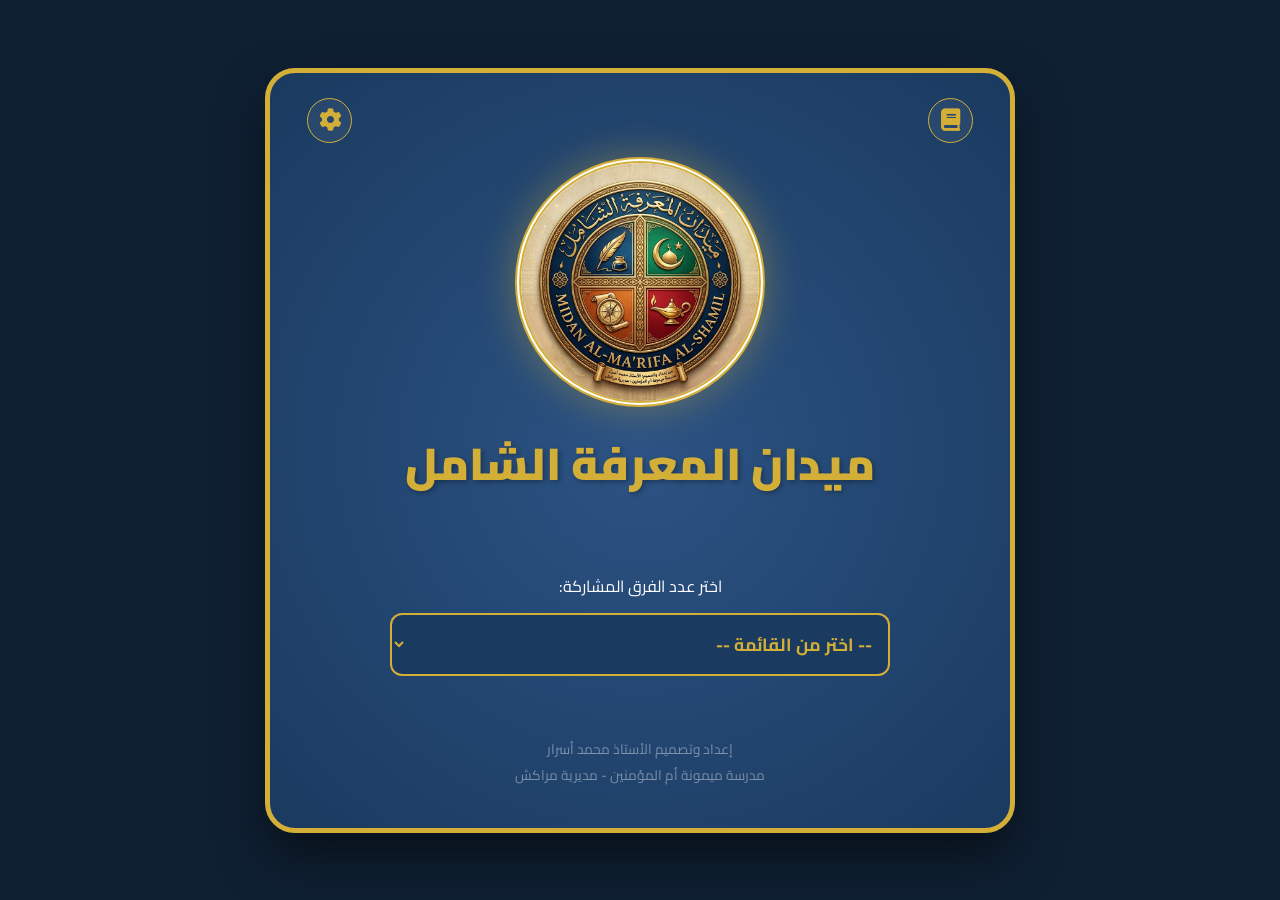
<file: index.html>
<!DOCTYPE html>
<html lang="ar" dir="rtl">
<head>
    <meta charset="UTF-8">
    <meta name="viewport" content="width=device-width, initial-scale=1.0">
    <title>ميدان المعرفة الشامل</title>
    <!-- استدعاء الخطوط والأيقونات -->
    <link href="https://fonts.googleapis.com/css2?family=Cairo:wght@400;700;900&display=swap" rel="stylesheet">
    <link rel="stylesheet" href="https://cdnjs.cloudflare.com/ajax/libs/font-awesome/6.0.0/css/all.min.css">
    <!-- استدعاء ملف CSS -->
    <link rel="stylesheet" href="style.css">
</head>
<body>

<div class="app-container">
    <div class="top-nav">
        <div class="nav-icon" title="الدليل"><i class="fas fa-book"></i></div>
        <div class="nav-icon" title="لوحة التحكم"><i class="fas fa-cog"></i></div>
    </div>

    <div class="center-logo-area">
        <div class="logo-frame">
            <img src="logocup.png" alt="لوغو المسابقة">
        </div>
        <h1>ميدان المعرفة الشامل</h1>
    </div>

    <div class="interaction-box">
        <p class="instruction-text">اختر عدد الفرق المشاركة:</p>
        
        <select class="select-style" onchange="setupTeams(this.value)">
            <option value="" disabled selected>-- اختر من القائمة --</option>
            <option value="2">فريقان (2)</option>
            <option value="3">ثلاثة فرق (3)</option>
            <option value="4">أربعة فرق (4)</option>
            <option value="5">خمسة فرق (5)</option>
            <option value="6">ستة فرق (6)</option>
        </select>

        <div id="teams-display"></div>
        <!-- زر الدخول يقوم الآن باستدعاء دالة الحفظ والانتقال -->
<button id="goBtn" class="start-action" onclick="saveAndContinue()">
    دخول التحدي <i class="fas fa-rocket"></i>
</button>

    </div>

    <div class="master-signature">
        إعداد وتصميم الأستاذ محمد أسرار <br>
        مدرسة ميمونة أم المؤمنين - مديرية مراكش
    </div>
</div>

<!-- استدعاء ملف Javascript -->
<script src="script.js"></script>
</body>
</html>
</file>
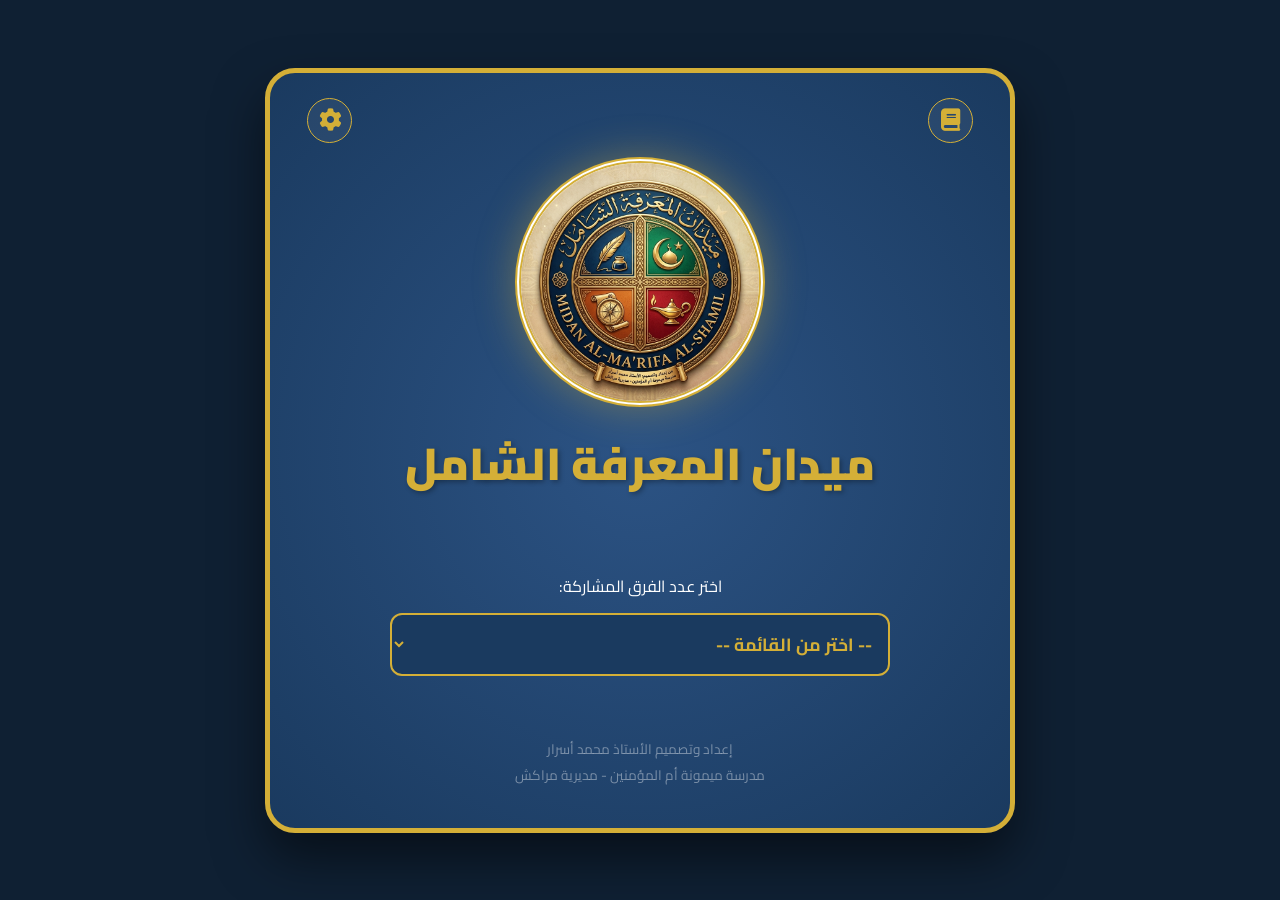
<file: index2.html>
<!DOCTYPE html>
<html lang="ar" dir="rtl">
<head>
    <meta charset="UTF-8">
    <meta name="viewport" content="width=device-width, initial-scale=1.0">
    <title>ميدان المعرفة الشامل</title>
    <link href="https://fonts.googleapis.com/css2?family=Cairo:wght@400;700;900&display=swap" rel="stylesheet">
    <link rel="stylesheet" href="https://cdnjs.cloudflare.com/ajax/libs/font-awesome/6.0.0/css/all.min.css">
    
    <style>
        :root {
            --primary-color: #1a3a5f;
            --accent-color: #d4af37;
            --bg-gradient: radial-gradient(circle, #2c5384 0%, #1a3a5f 100%);
            --white: #ffffff;
            --text-faded: rgba(255, 255, 255, 0.4);
        }

        * { box-sizing: border-box; margin: 0; padding: 0; }

        body {
            font-family: 'Cairo', sans-serif;
            background-color: #0f2033;
            display: flex;
            justify-content: center;
            align-items: center;
            min-height: 100vh;
            padding: 10px;
        }

        .app-container {
            background: var(--bg-gradient);
            width: 100%;
            max-width: 750px;
            min-height: 85vh;
            border-radius: 30px;
            position: relative;
            display: flex;
            flex-direction: column;
            align-items: center;
            justify-content: space-between;
            padding: 40px 20px;
            box-shadow: 0 25px 50px rgba(0,0,0,0.5);
            border: 5px solid var(--accent-color);
        }

        .top-nav {
            position: absolute;
            top: 25px;
            width: 90%;
            display: flex;
            justify-content: space-between;
            z-index: 10;
        }

        .nav-icon {
            color: var(--accent-color);
            font-size: 1.4rem;
            cursor: pointer;
            background: rgba(255, 255, 255, 0.05);
            width: 45px;
            height: 45px;
            display: flex;
            justify-content: center;
            align-items: center;
            border-radius: 50%;
            border: 1px solid var(--accent-color);
            transition: 0.3s;
        }

        .center-logo-area {
            flex: 1;
            display: flex;
            flex-direction: column;
            justify-content: center;
            align-items: center;
            margin-bottom: 20px;
            width: 100%;
        }

        /* تعديل الإطار ليكون مناسباً للوغو الدائري */
        .logo-frame {
            width: clamp(180px, 35vw, 250px); /* تكبير الحجم قليلاً */
            height: clamp(180px, 35vw, 250px);
            border-radius: 50%;
            border: 6px double var(--accent-color);
            display: flex;
            justify-content: center;
            align-items: center;
            background: #fff; /* خلفية بيضاء لتظهر تفاصيل اللوغو بوضوح */
            box-shadow: 0 0 40px rgba(212, 175, 55, 0.4);
            margin-bottom: 15px;
            overflow: hidden;
            position: relative;
        }

        .logo-frame img {
            width: 100%; /* جعل الصورة تملأ الإطار بالكامل */
            height: 100%;
            object-fit: cover; /* لضمان ملء الدائرة بالكامل دون تشويه */
        }

        h1 {
            color: var(--accent-color);
            font-weight: 900;
            font-size: clamp(1.8rem, 6vw, 2.8rem);
            text-align: center;
            text-shadow: 2px 2px 5px rgba(0,0,0,0.3);
        }

        .interaction-box {
            width: 100%;
            max-width: 500px;
            text-align: center;
        }

        .select-style {
            width: 100%;
            padding: 12px;
            border-radius: 12px;
            border: 2px solid var(--accent-color);
            background: var(--primary-color);
            color: var(--accent-color);
            font-family: 'Cairo';
            font-weight: bold;
            font-size: 1.1rem;
            cursor: pointer;
            outline: none;
            margin-bottom: 20px;
        }

        #teams-display {
            display: grid;
            grid-template-columns: repeat(auto-fit, minmax(130px, 1fr));
            gap: 10px;
            margin-top: 10px;
        }

        .team-input {
            padding: 12px;
            border-radius: 8px;
            border: none;
            text-align: center;
            font-family: 'Cairo';
            font-weight: bold;
            background: white;
            box-shadow: inset 0 2px 4px rgba(0,0,0,0.1);
        }

        .start-action {
            margin-top: 25px;
            padding: 15px 50px;
            border-radius: 40px;
            border: none;
            background: #27ae60;
            color: white;
            font-weight: bold;
            font-size: 1.2rem;
            cursor: pointer;
            display: none;
            box-shadow: 0 4px 15px rgba(39, 174, 96, 0.3);
        }

        .master-signature {
            margin-top: 30px;
            font-size: 0.85rem;
            color: var(--text-faded);
            text-align: center;
        }
    </style>
</head>
<body>

<div class="app-container">
    <div class="top-nav">
        <div class="nav-icon" title="الدليل"><i class="fas fa-book"></i></div>
        <div class="nav-icon" title="لوحة التحكم"><i class="fas fa-cog"></i></div>
    </div>

    <div class="center-logo-area">
        <div class="logo-frame">
            <!-- تم ضبط الصورة لتملأ الإطار تماماً -->
            <img src="logocup.png" alt="لوغو المسابقة">
        </div>
        <h1>ميدان المعرفة الشامل</h1>
    </div>

    <div class="interaction-box">
        <p style="color: white; margin-bottom: 12px;">اختر عدد الفرق المشاركة:</p>
        
        <select class="select-style" onchange="setup(this.value)">
            <option value="" disabled selected>-- اختر من القائمة --</option>
            <option value="2">فريقان (2)</option>
            <option value="3">ثلاثة فرق (3)</option>
            <option value="4">أربعة فرق (4)</option>
            <option value="5">خمسة فرق (5)</option>
            <option value="6">ستة فرق (6)</option>
        </select>

        <div id="teams-display"></div>
        <button id="goBtn" class="start-action">دخول التحدي <i class="fas fa-rocket"></i></button>
    </div>

    <div class="master-signature">
        إعداد وتصميم الأستاذ محمد أسرار <br>
        مدرسة ميمونة أم المؤمنين - مديرية مراكش
    </div>
</div>

<script>
    function setup(val) {
        const n = parseInt(val);
        const box = document.getElementById('teams-display');
        const btn = document.getElementById('goBtn');
        
        box.innerHTML = '';
        for(let i=1; i<=n; i++) {
            box.innerHTML += `<input type="text" placeholder="اسم الفريق ${i}" class="team-input">`;
        }
        
        btn.style.display = 'inline-block';
    }
</script>

</body>
</html>
</file>
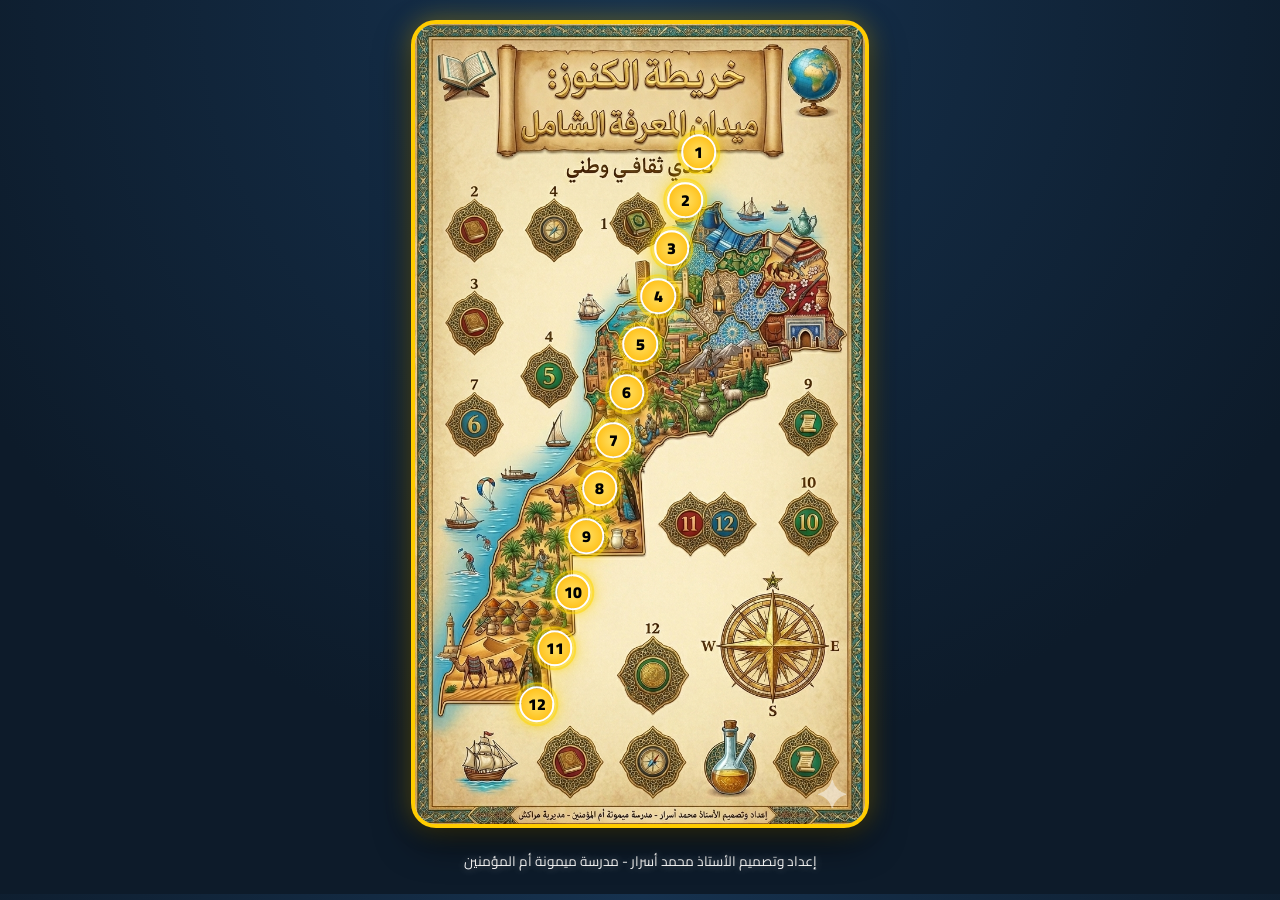
<file: map_challenge.html>
<!DOCTYPE html>
<html lang="ar" dir="rtl">
<head>
<meta charset="UTF-8">
<meta name="viewport" content="width=device-width, initial-scale=1.0">
<title>خريطة الكنوز - ميدان المعرفة الشامل</title>

<link href="https://fonts.googleapis.com/css2?family=Cairo:wght@700;900&display=swap" rel="stylesheet">

<style>
:root{
    --accent-color:#ffcc00;
}

body{
    background:
        radial-gradient(circle at top,#16324f,#0d1b2a 70%);
    font-family:'Cairo',sans-serif;
    margin:0;
    padding:0;
    overflow-x:hidden;
}

/* الحاوية */
.map-container{
    position:relative;
    width:95%;
    max-width:450px;
    aspect-ratio:9/16;
    margin:20px auto;
    border:4px solid var(--accent-color);
    border-radius:25px;
    background:#fdf5e6;
    overflow:hidden;

    box-shadow:
        0 15px 35px rgba(0,0,0,0.6),
        0 0 25px rgba(255,204,0,0.4);
}

/* الخريطة */
.morocco-map{
    width:100%;
    height:100%;
    object-fit:cover;
    display:block;
}

/* النقاط */
.map-point{
    position:absolute;
    width:7%;
    aspect-ratio:1/1;

    background:radial-gradient(circle,#ffe066,#ffb700);

    color:#000;
    border-radius:50%;

    display:flex;
    justify-content:center;
    align-items:center;

    font-weight:900;
    font-size:clamp(10px,3vw,16px);

    border:2px solid #fff;

    cursor:pointer;
    z-index:10;

    transform:translate(-50%,-50%);
    transition:0.25s;

    box-shadow:
        0 0 10px gold,
        0 0 25px rgba(255,215,0,0.8);
}

/* تأثير النبض */
.map-point::before{
    content:"";
    position:absolute;
    inset:-6px;
    border-radius:50%;
    border:2px solid rgba(255,215,0,0.5);

    animation:pulse 2s infinite;
}

@keyframes pulse{
    0%{
        transform:scale(0.8);
        opacity:1;
    }

    100%{
        transform:scale(1.7);
        opacity:0;
    }
}

.map-point:hover{
    transform:translate(-50%,-50%) scale(1.2);
}

/* نقاط الساحل */
.p1  { top:16%; left:63%; }
.p2  { top:22%; left:60%; }
.p3  { top:28%; left:57%; }
.p4  { top:34%; left:54%; }
.p5  { top:40%; left:50%; }
.p6  { top:46%; left:47%; }
.p7  { top:52%; left:44%; }
.p8  { top:58%; left:41%; }
.p9  { top:64%; left:38%; }
.p10 { top:71%; left:35%; }
.p11 { top:78%; left:31%; }
.p12 { top:85%; left:27%; }

/* الشعاع الطائر */
.flyer-dot{
    position:absolute;

    width:6%;
    aspect-ratio:1/1;

    border-radius:50%;

    background:radial-gradient(circle,#fff,#ffd700);

    box-shadow:
        0 0 20px white,
        0 0 40px gold,
        0 0 60px orange;

    z-index:100;

    display:none;

    pointer-events:none;

    transform:translate(-50%,-50%);

    transition:
        top 0.8s cubic-bezier(.175,.885,.32,1.275),
        left 0.8s cubic-bezier(.175,.885,.32,1.275);
}

/* التوقيع */
.master-signature{
    text-align:center;
    color:white;
    font-size:0.85rem;
    margin-bottom:20px;
    text-shadow:0 0 8px rgba(255,255,255,0.4);
}
</style>
</head>

<body>

<div class="map-container">

    <!-- صورة الخريطة -->
    <img src="map.png" class="morocco-map">

    <!-- الشعاع -->
    <div id="flyer" class="flyer-dot"></div>

    <!-- النقاط -->
    <div class="map-point p1" onclick="showQuestion(1,this)">1</div>
    <div class="map-point p2" onclick="showQuestion(2,this)">2</div>
    <div class="map-point p3" onclick="showQuestion(3,this)">3</div>
    <div class="map-point p4" onclick="showQuestion(4,this)">4</div>
    <div class="map-point p5" onclick="showQuestion(5,this)">5</div>
    <div class="map-point p6" onclick="showQuestion(6,this)">6</div>
    <div class="map-point p7" onclick="showQuestion(7,this)">7</div>
    <div class="map-point p8" onclick="showQuestion(8,this)">8</div>
    <div class="map-point p9" onclick="showQuestion(9,this)">9</div>
    <div class="map-point p10" onclick="showQuestion(10,this)">10</div>
    <div class="map-point p11" onclick="showQuestion(11,this)">11</div>
    <div class="map-point p12" onclick="showQuestion(12,this)">12</div>

</div>

<div class="master-signature">
    إعداد وتصميم الأستاذ محمد أسرار - مدرسة ميمونة أم المؤمنين
</div>

<script>
let lastPoint = null;

function showQuestion(num, element){

    const flyer = document.getElementById('flyer');

    const style = window.getComputedStyle(element);

    const targetTop = style.top;
    const targetLeft = style.left;

    if(lastPoint){

        const lastStyle = window.getComputedStyle(lastPoint);

        flyer.style.display = 'block';

        flyer.style.top = lastStyle.top;
        flyer.style.left = lastStyle.left;

        setTimeout(()=>{

            flyer.style.top = targetTop;
            flyer.style.left = targetLeft;

        },50);

    }else{

        flyer.style.display = 'block';

        flyer.style.top = targetTop;
        flyer.style.left = targetLeft;
    }

    lastPoint = element;

    setTimeout(()=>{

        flyer.style.display = 'none';

        alert("فتح الكنز رقم " + num);

    },850);
}
</script>

</body>
</html>
</file>
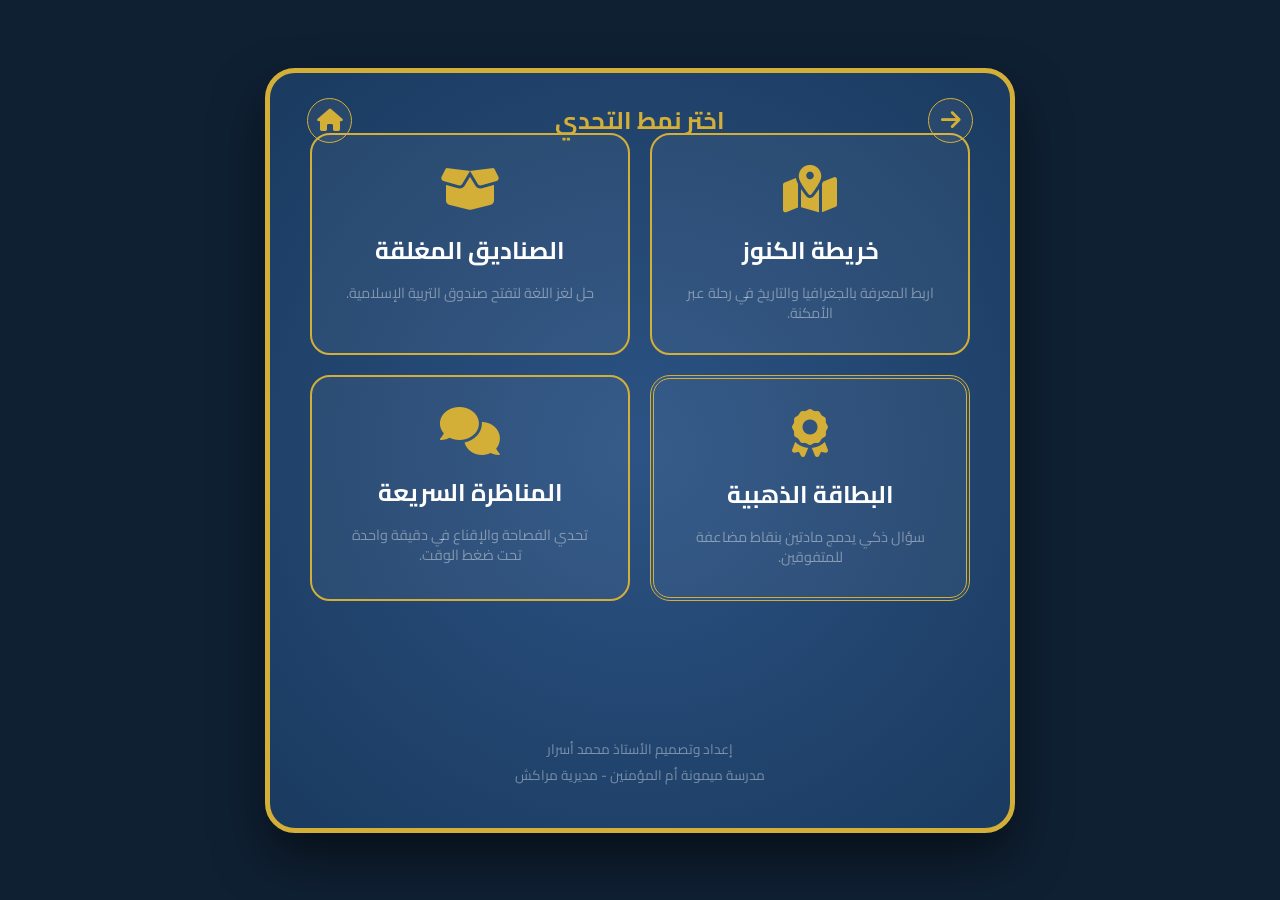
<file: modes.html>
<!DOCTYPE html>
<html lang="ar" dir="rtl">
<head>
    <meta charset="UTF-8">
    <meta name="viewport" content="width=device-width, initial-scale=1.0">
    <title>اختيار نمط التحدي - ميدان المعرفة</title>
    <link href="https://fonts.googleapis.com/css2?family=Cairo:wght@400;700;900&display=swap" rel="stylesheet">
    <link rel="stylesheet" href="https://cdnjs.cloudflare.com/ajax/libs/font-awesome/6.0.0/css/all.min.css">
    <link rel="stylesheet" href="style.css"> <!-- نستخدم نفس ملف التنسيق السابق -->
    <style>
        .modes-grid {
            display: grid;
            grid-template-columns: repeat(auto-fit, minmax(250px, 1fr));
            gap: 20px;
            width: 100%;
            max-width: 900px;
            padding: 20px;
        }

        .mode-card {
            background: rgba(255, 255, 255, 0.05);
            border: 2px solid var(--accent-color);
            border-radius: 20px;
            padding: 30px;
            text-align: center;
            cursor: pointer;
            transition: all 0.3s ease;
            position: relative;
            overflow: hidden;
        }

        .mode-card:hover {
            transform: translateY(-10px);
            background: rgba(212, 175, 55, 0.1);
            box-shadow: 0 10px 30px rgba(0,0,0,0.3);
        }

        .mode-card i {
            font-size: 3rem;
            color: var(--accent-color);
            margin-bottom: 15px;
        }

        .mode-card h3 {
            color: #fff;
            font-size: 1.5rem;
            margin-bottom: 10px;
        }

        .mode-card p {
            color: var(--text-faded);
            font-size: 0.9rem;
            line-height: 1.4;
        }

        /* لمسة جمالية للبطاقة الذهبية */
        .mode-card.special {
            border-style: double;
            border-width: 4px;
        }
    </style>
</head>
<body>

<div class="app-container">
    <div class="top-nav">
        <div class="nav-icon" onclick="history.back()"><i class="fas fa-arrow-right"></i></div>
        <h2 style="color: var(--accent-color);">اختر نمط التحدي</h2>
        <div class="nav-icon"><i class="fas fa-home"></i></div>
    </div>

    <div class="modes-grid">
        <!-- نمط خريطة الكنوز -->
        <!-- بطاقة خريطة الكنوز مع رابط التشغيل -->
<div class="mode-card" onclick="location.href='map_challenge.html'">
    <div class="mode-icon"><i class="fas fa-map-marked-alt"></i></div>
    <h3>خريطة الكنوز</h3>
            <p>اربط المعرفة بالجغرافيا والتاريخ في رحلة عبر الأمكنة.</p>
        </div>

        <!-- نمط الصناديق المغلقة -->
        <div class="mode-card" onclick="startMode('boxes')">
            <i class="fas fa-box-open"></i>
            <h3>الصناديق المغلقة</h3>
            <p>حل لغز اللغة لتفتح صندوق التربية الإسلامية.</p>
        </div>

        <!-- نمط البطاقة الذهبية -->
        <div class="mode-card special" onclick="startMode('gold')">
            <i class="fas fa-award"></i>
            <h3>البطاقة الذهبية</h3>
            <p>سؤال ذكي يدمج مادتين بنقاط مضاعفة للمتفوقين.</p>
        </div>

        <!-- نمط المناظرة السريعة -->
        <div class="mode-card" onclick="startMode('debate')">
            <i class="fas fa-comments"></i>
            <h3>المناظرة السريعة</h3>
            <p>تحدي الفصاحة والإقناع في دقيقة واحدة تحت ضغط الوقت.</p>
        </div>
    </div>

    <div class="master-signature">
        إعداد وتصميم الأستاذ محمد أسرار <br>
        مدرسة ميمونة أم المؤمنين - مديرية مراكش
    </div>
</div>

<script>
    function startMode(mode) {
        console.log("انطلاق النمط: " + mode);
        // هنا يتم الانتقال لصفحة الأسئلة الخاصة بكل نمط
        // window.location.href = mode + ".html";
    }
</script>

</body>
</html>
</file>
<file: style.css>
:root {
    --primary-color: #1a3a5f;
    --accent-color: #d4af37;
    --bg-gradient: radial-gradient(circle, #2c5384 0%, #1a3a5f 100%);
    --white: #ffffff;
    --text-faded: rgba(255, 255, 255, 0.4);
}

* { box-sizing: border-box; margin: 0; padding: 0; }

body {
    font-family: 'Cairo', sans-serif;
    background-color: #0f2033;
    display: flex;
    justify-content: center;
    align-items: center;
    min-height: 100vh;
    padding: 10px;
}

.app-container {
    background: var(--bg-gradient);
    width: 100%;
    max-width: 750px;
    min-height: 85vh;
    border-radius: 30px;
    position: relative;
    display: flex;
    flex-direction: column;
    align-items: center;
    justify-content: space-between;
    padding: 40px 20px;
    box-shadow: 0 25px 50px rgba(0,0,0,0.5);
    border: 5px solid var(--accent-color);
}

.top-nav {
    position: absolute;
    top: 25px;
    width: 90%;
    display: flex;
    justify-content: space-between;
    z-index: 10;
}

.nav-icon {
    color: var(--accent-color);
    font-size: 1.4rem;
    cursor: pointer;
    background: rgba(255, 255, 255, 0.05);
    width: 45px;
    height: 45px;
    display: flex;
    justify-content: center;
    align-items: center;
    border-radius: 50%;
    border: 1px solid var(--accent-color);
    transition: 0.3s;
}

.nav-icon:hover {
    background: var(--accent-color);
    color: var(--primary-color);
}

.center-logo-area {
    flex: 1;
    display: flex;
    flex-direction: column;
    justify-content: center;
    align-items: center;
    margin-bottom: 20px;
    width: 100%;
}

.logo-frame {
    width: clamp(180px, 35vw, 250px);
    height: clamp(180px, 35vw, 250px);
    border-radius: 50%;
    border: 6px double var(--accent-color);
    display: flex;
    justify-content: center;
    align-items: center;
    background: #fff;
    box-shadow: 0 0 40px rgba(212, 175, 55, 0.4);
    margin-bottom: 15px;
    overflow: hidden;
}

.logo-frame img {
    width: 100%;
    height: 100%;
    object-fit: cover;
}

h1 {
    color: var(--accent-color);
    font-weight: 900;
    font-size: clamp(1.8rem, 6vw, 2.8rem);
    text-align: center;
    text-shadow: 2px 2px 5px rgba(0,0,0,0.3);
}

.interaction-box {
    width: 100%;
    max-width: 500px;
    text-align: center;
}

.instruction-text {
    color: white;
    margin-bottom: 12px;
}

.select-style {
    width: 100%;
    padding: 12px;
    border-radius: 12px;
    border: 2px solid var(--accent-color);
    background: var(--primary-color);
    color: var(--accent-color);
    font-family: 'Cairo';
    font-weight: bold;
    font-size: 1.1rem;
    cursor: pointer;
    outline: none;
    margin-bottom: 20px;
}

#teams-display {
    display: grid;
    grid-template-columns: repeat(auto-fit, minmax(130px, 1fr));
    gap: 10px;
    margin-top: 10px;
}

.team-input {
    padding: 12px;
    border-radius: 8px;
    border: none;
    text-align: center;
    font-family: 'Cairo';
    font-weight: bold;
    background: white;
    box-shadow: inset 0 2px 4px rgba(0,0,0,0.1);
}

.start-action {
    margin-top: 25px;
    padding: 15px 50px;
    border-radius: 40px;
    border: none;
    background: #27ae60;
    color: white;
    font-weight: bold;
    font-size: 1.2rem;
    cursor: pointer;
    display: none;
    box-shadow: 0 4px 15px rgba(39, 174, 96, 0.3);
    transition: 0.3s transform;
}

.start-action:active {
    transform: scale(0.95);
}

.master-signature {
    margin-top: 30px;
    font-size: 0.85rem;
    color: var(--text-faded);
    text-align: center;
}
</file>
